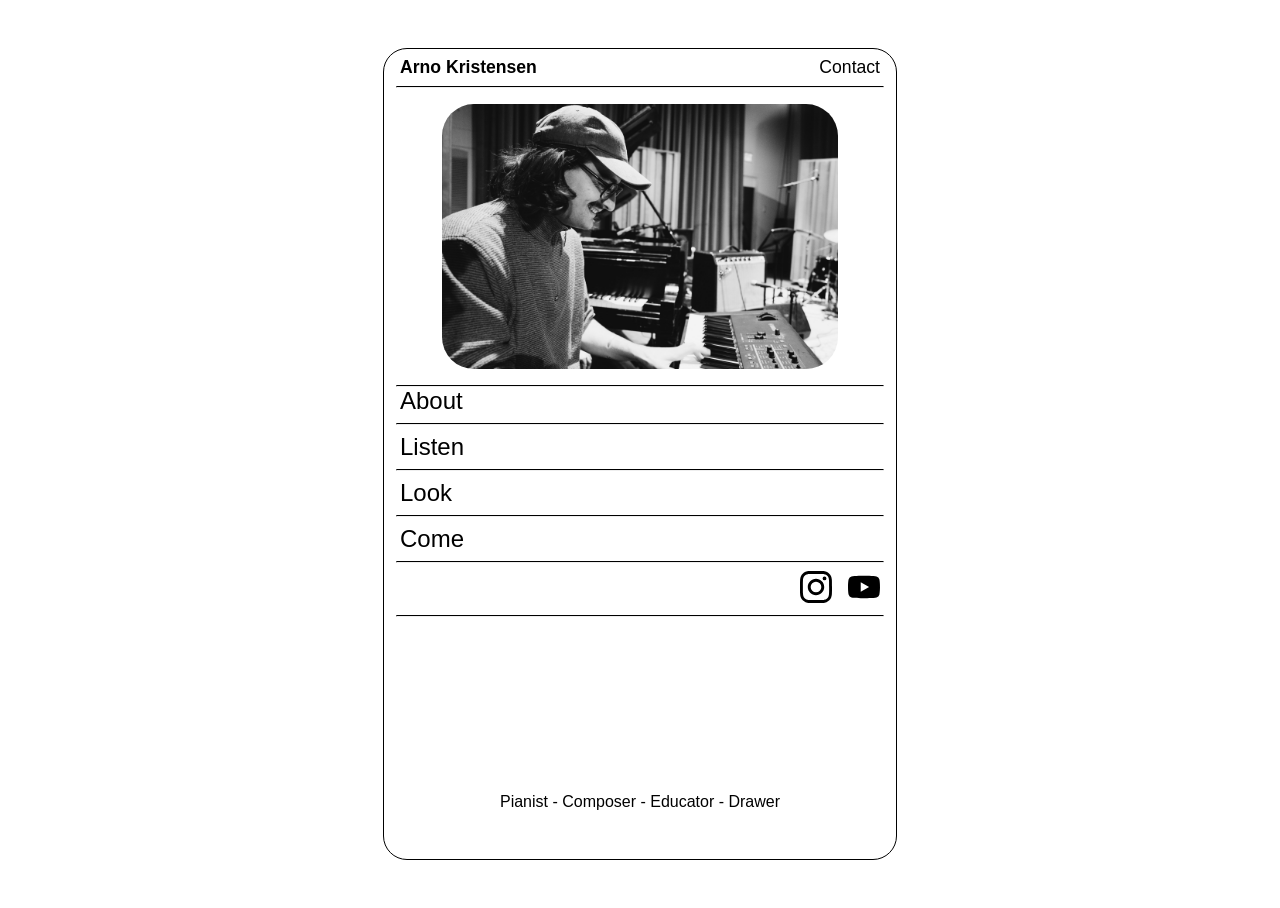
<file: index.html>
<!DOCTYPE html>
<html lang="en">
<head>
    <meta charset="UTF-8">
    <meta name="viewport" content="width=device-width, initial-scale=1.0">
    <link rel="stylesheet" href="styles.css">
    <link rel="icon" type="image/x-icon" href="./icon.png">

    <title>Arno Kristensen</title>
</head>
<body>
    <div class="basic-container">
        <div class="homepage-header">
            <h1 class="homepage-header-title"><a href="/">Arno Kristensen</a></h1>
            <p class="homepage-header-contact"><a href="contact/">Contact</a></p>
        </div>
        <hr>
        <img class="general-image" src="arno_homepage.JPG">
        <hr>
        <div class="homepage-menu">
            <h2 class="homepage-menu-items"><a href="about/">About</a></h2>
            <hr>
            <h2 class="homepage-menu-items"><a href="listen/">Listen</a></h2>
            <hr>
            <h2 class="homepage-menu-items"><a href="look/">Look</a></h2>
            <hr>
            <h2 class="homepage-menu-items"><a href="come/">Come</a></h2>
            <hr>
            <div class="homepage-socials">
            <a target ="_blank" href="https://www.instagram.com/arno.kristensen">
                    <svg role="img" viewBox="0 0 24 24" width="32px" height="32px" xmlns="http://www.w3.org/2000/svg"><title>Instagram</title><path d="M7.0301.084c-1.2768.0602-2.1487.264-2.911.5634-.7888.3075-1.4575.72-2.1228 1.3877-.6652.6677-1.075 1.3368-1.3802 2.127-.2954.7638-.4956 1.6365-.552 2.914-.0564 1.2775-.0689 1.6882-.0626 4.947.0062 3.2586.0206 3.6671.0825 4.9473.061 1.2765.264 2.1482.5635 2.9107.308.7889.72 1.4573 1.388 2.1228.6679.6655 1.3365 1.0743 2.1285 1.38.7632.295 1.6361.4961 2.9134.552 1.2773.056 1.6884.069 4.9462.0627 3.2578-.0062 3.668-.0207 4.9478-.0814 1.28-.0607 2.147-.2652 2.9098-.5633.7889-.3086 1.4578-.72 2.1228-1.3881.665-.6682 1.0745-1.3378 1.3795-2.1284.2957-.7632.4966-1.636.552-2.9124.056-1.2809.0692-1.6898.063-4.948-.0063-3.2583-.021-3.6668-.0817-4.9465-.0607-1.2797-.264-2.1487-.5633-2.9117-.3084-.7889-.72-1.4568-1.3876-2.1228C21.2982 1.33 20.628.9208 19.8378.6165 19.074.321 18.2017.1197 16.9244.0645 15.6471.0093 15.236-.005 11.977.0014 8.718.0076 8.31.0215 7.0301.0839m.1402 21.6932c-1.17-.0509-1.8053-.2453-2.2287-.408-.5606-.216-.96-.4771-1.3819-.895-.422-.4178-.6811-.8186-.9-1.378-.1644-.4234-.3624-1.058-.4171-2.228-.0595-1.2645-.072-1.6442-.079-4.848-.007-3.2037.0053-3.583.0607-4.848.05-1.169.2456-1.805.408-2.2282.216-.5613.4762-.96.895-1.3816.4188-.4217.8184-.6814 1.3783-.9003.423-.1651 1.0575-.3614 2.227-.4171 1.2655-.06 1.6447-.072 4.848-.079 3.2033-.007 3.5835.005 4.8495.0608 1.169.0508 1.8053.2445 2.228.408.5608.216.96.4754 1.3816.895.4217.4194.6816.8176.9005 1.3787.1653.4217.3617 1.056.4169 2.2263.0602 1.2655.0739 1.645.0796 4.848.0058 3.203-.0055 3.5834-.061 4.848-.051 1.17-.245 1.8055-.408 2.2294-.216.5604-.4763.96-.8954 1.3814-.419.4215-.8181.6811-1.3783.9-.4224.1649-1.0577.3617-2.2262.4174-1.2656.0595-1.6448.072-4.8493.079-3.2045.007-3.5825-.006-4.848-.0608M16.953 5.5864A1.44 1.44 0 1 0 18.39 4.144a1.44 1.44 0 0 0-1.437 1.4424M5.8385 12.012c.0067 3.4032 2.7706 6.1557 6.173 6.1493 3.4026-.0065 6.157-2.7701 6.1506-6.1733-.0065-3.4032-2.771-6.1565-6.174-6.1498-3.403.0067-6.156 2.771-6.1496 6.1738M8 12.0077a4 4 0 1 1 4.008 3.9921A3.9996 3.9996 0 0 1 8 12.0077"/></svg>
            </a>
            <a target ="_blank" href="https://www.youtube.com/@ArnoKristensen">
                <svg role="img" viewBox="0 0 24 24" width="32px" height="32px" xmlns="http://www.w3.org/2000/svg"><title>YouTube</title><path d="M23.498 6.186a3.016 3.016 0 0 0-2.122-2.136C19.505 3.545 12 3.545 12 3.545s-7.505 0-9.377.505A3.017 3.017 0 0 0 .502 6.186C0 8.07 0 12 0 12s0 3.93.502 5.814a3.016 3.016 0 0 0 2.122 2.136c1.871.505 9.376.505 9.376.505s7.505 0 9.377-.505a3.015 3.015 0 0 0 2.122-2.136C24 15.93 24 12 24 12s0-3.93-.502-5.814zM9.545 15.568V8.432L15.818 12l-6.273 3.568z"/></svg>
            </a>
            </div>
            <hr>

        </div>

                <div class="homepage-footer">
            <h3 class="footer-text"> Pianist - Composer - Educator - Drawer</h3>
        </div>
    </div>
</body>
</html>
</file>
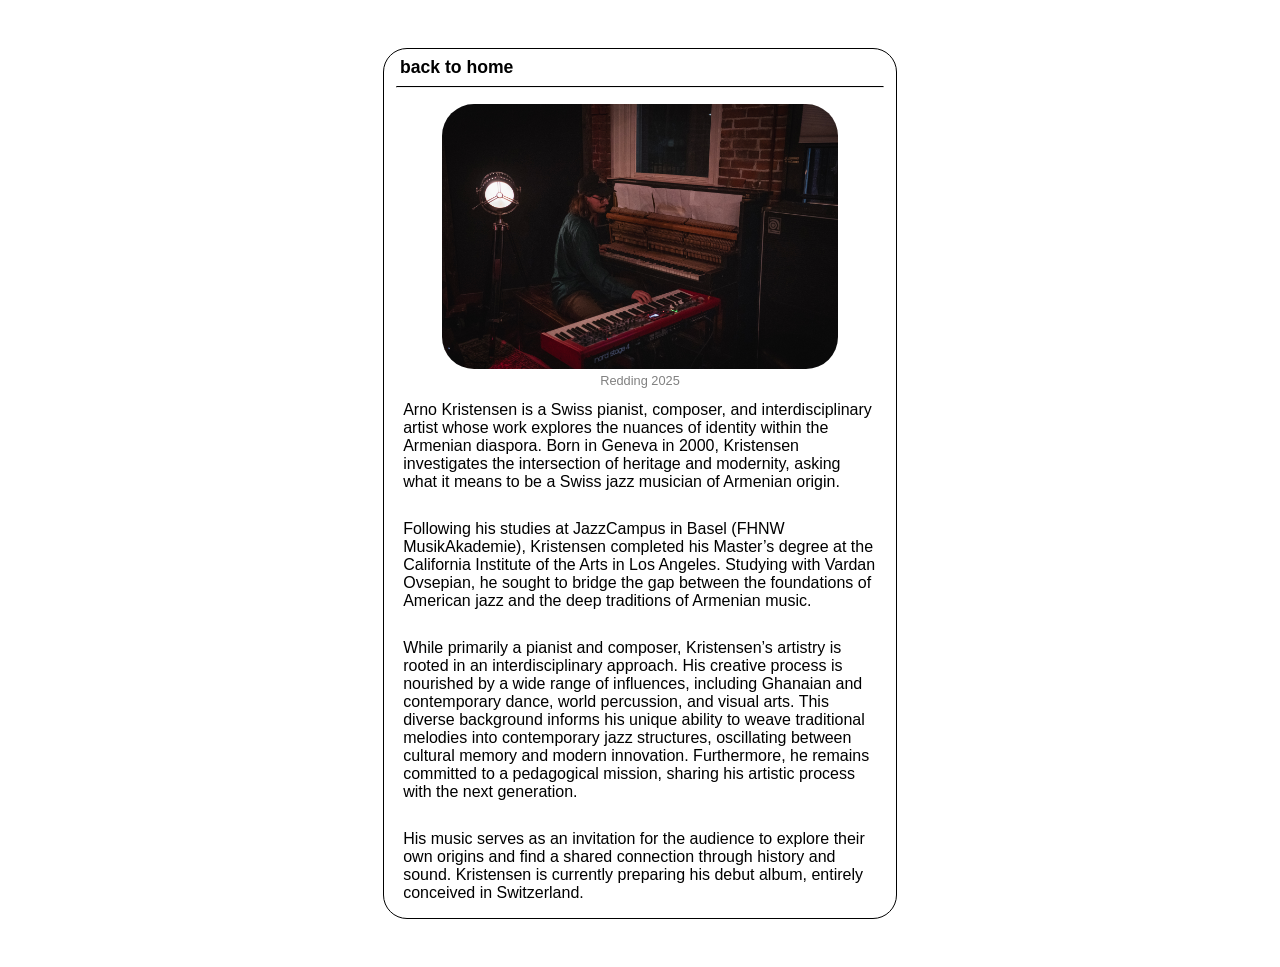
<file: about/index.html>
<!DOCTYPE html>
<html lang="en">
<head>
    <meta charset="UTF-8">
    <meta name="viewport" content="width=device-width, initial-scale=1.0">
    <link rel="stylesheet" href="../styles.css">
    <link rel="icon" type="image/x-icon" href="../icon.png">

    <title>About</title>
</head>
<body>
    <div class="about-container">  

        <div class="homepage-header">
            <h1 class="homepage-header-title"><a href="../">back to home</a></h1>
        </div>
        <hr>
        <fig class="image-container">
            <img class="about-image" src="arno_bio.jpg">
            <p class="image-info">Redding 2025</figcaption>
        </fig>
        <p class="about-text">
            Arno Kristensen is a Swiss pianist, composer, and interdisciplinary
            artist whose work explores the nuances of identity within the
            Armenian diaspora. Born in Geneva in 2000, Kristensen investigates
            the intersection of heritage and modernity, asking what it means to
            be a Swiss jazz musician of Armenian origin.
        </p>

        <p class="about-text">
            Following his studies at JazzCampus in Basel (FHNW MusikAkademie),
            Kristensen completed his Master’s degree at the California Institute
            of the Arts in Los Angeles. Studying with Vardan Ovsepian, he sought
            to bridge the gap between the foundations of American jazz and the
            deep traditions of Armenian music.
        </p>

        <p class="about-text">
            While primarily a pianist and composer, Kristensen’s artistry is
            rooted in an interdisciplinary approach. His creative process is
            nourished by a wide range of influences, including Ghanaian and
            contemporary dance, world percussion, and visual arts. This diverse
            background informs his unique ability to weave traditional melodies
            into contemporary jazz structures, oscillating between cultural
            memory and modern innovation. Furthermore, he remains committed to a
            pedagogical mission, sharing his artistic process with the next
            generation.
        </p>

        <p class="about-text">
            His music serves as an invitation for the audience to explore their
            own origins and find a shared connection through history and sound.
            Kristensen is currently preparing his debut album, entirely
            conceived in Switzerland.
        </p>

    </div>
</body>
</html>
</file>
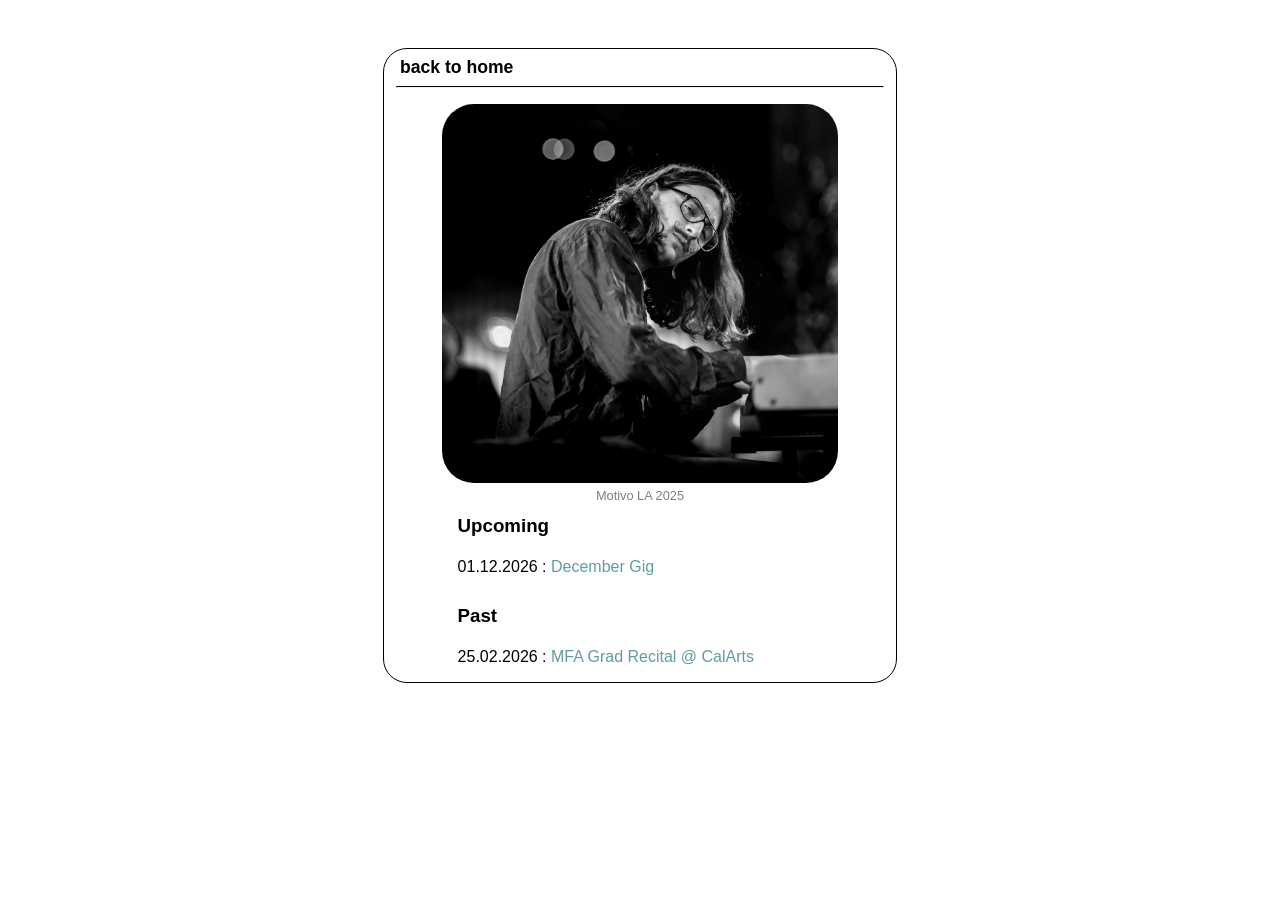
<file: come/index.html>
<!DOCTYPE html>
<html lang="en">
<head>
    <meta charset="UTF-8">
    <meta name="viewport" content="width=device-width, initial-scale=1.0">
    <title>Come</title>
    <link rel="stylesheet" href="../styles.css">
    <link rel="icon" type="image/x-icon" href="../icon.png">

</head>
<body>
    <div class="about-container">  
        <div class="homepage-header">
            <h1 class="homepage-header-title"><a href="../">back to home</a></h1>
        </div>
        <hr>
        <fig class="image-container">
            <img class="about-image" src="arnoperforming.jpg">
        <p class="image-info">Motivo LA 2025</figcaption>
        </fig>

<!-- --------------------- -->
<!-- Instructions for Arno -->
<!--


        New show, but no link?
         
        <p class="listen-text">
            dd.mm.yyyy : Show Name
        </p>     
        
        New show, with link?
        <p class="listen-text">
            dd.mm.yyyy : <a href="put the link inside these quotes" target="_blank"> Show Name </a>
        </p>  

        Some tips: 
            i) Press tab to indent, shift+tab to unindent, just for neatness sake if needed
            ii) cmd + / will comment out a line. Select the whole structure <p ...... </p> and comment it out if you want to remove it.

        -->
        <h3 class="listen-title"> 
            Upcoming
        </h3>
        
    
<!--  -->
<!-- List upcoming shows here:  -->
<!--  -->


        <p class="listen-text">
            01.12.2026 : <a href="https://vimeo.com/857163590/d1f15b42fb?share=copy&fl=cl&fe=ci" target="_blank">December Gig</a>
        </p>
        
        
        <!-- <p class="listen-text">
            dd.mm.yyyy : <a href="https://google.com" target="_blank"> show name </a>
        </p>  

        <p class="listen-text">
            dd.mm.yyyy : <a href="put the link inside these quotes" target="_blank"> show name </a>
        </p> --> 


<!--  -->
<!--  List past shows here: -->
<!--  -->
        

        <h3 class="listen-title">
            Past
        </h3>
    
        <p class="listen-text">
            25.02.2026 : <a href="https://www.youtube.com/live/EGT6TjZir0E?si=UbxznyfglQRhEgUU&t=630" target="_blank">MFA Grad Recital @ CalArts</a>
        </p>




            <!-- <iframe class="come-frame"src="https://docs.google.com/document/d/e/2PACX-1vRGOmKQjIYHWz6xxE4Ga4SP6NCjd7hwjLWTloA-zL3oMjFt3TgYJTZ1RNGsBanmOqZcz-_Ibaob3ZvB/pub"></iframe> -->

            <!-- <br> -->

    </div>
    
</body>
</html>
</file>
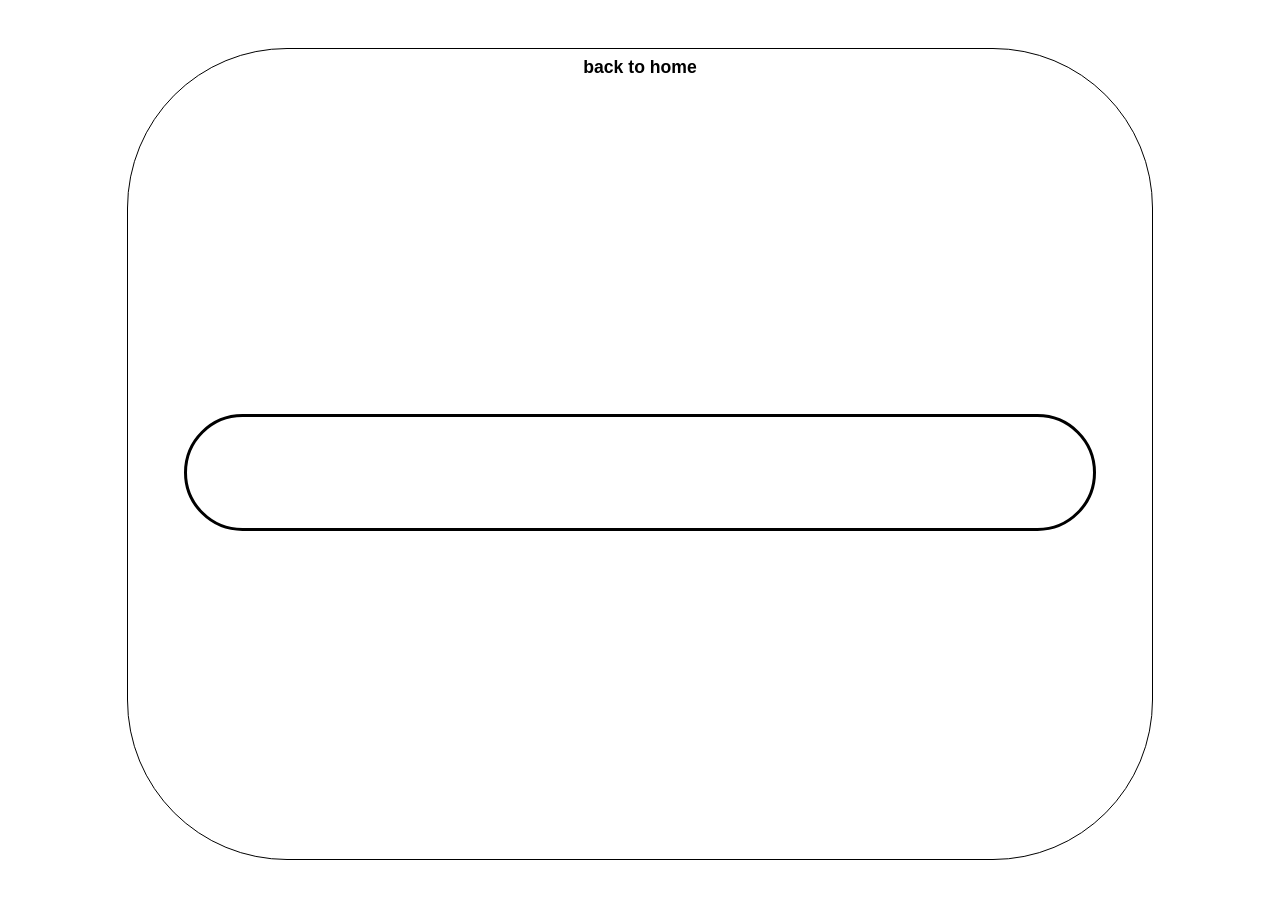
<file: contact/index.html>
<!DOCTYPE html>
<html lang="en">
<head>
    <meta charset="UTF-8">
    <meta name="viewport" content="width=device-width, initial-scale=1.0">
    <link rel="stylesheet" href="../styles.css">
    <title>Contact</title>
    <link rel="icon" type="image/x-icon" href="../icon.png">

</head>
<body>  
   

    <div class="contact-container">
        <h1 class="contact-header-title"><a href="../">back to home</a></h1>
        <p class="contact-text"><a href="mailto:arno.kristensen@gmail.com">arno.kristensen@gmail.com</a></p>
    </div>

</body>
</html>
</file>
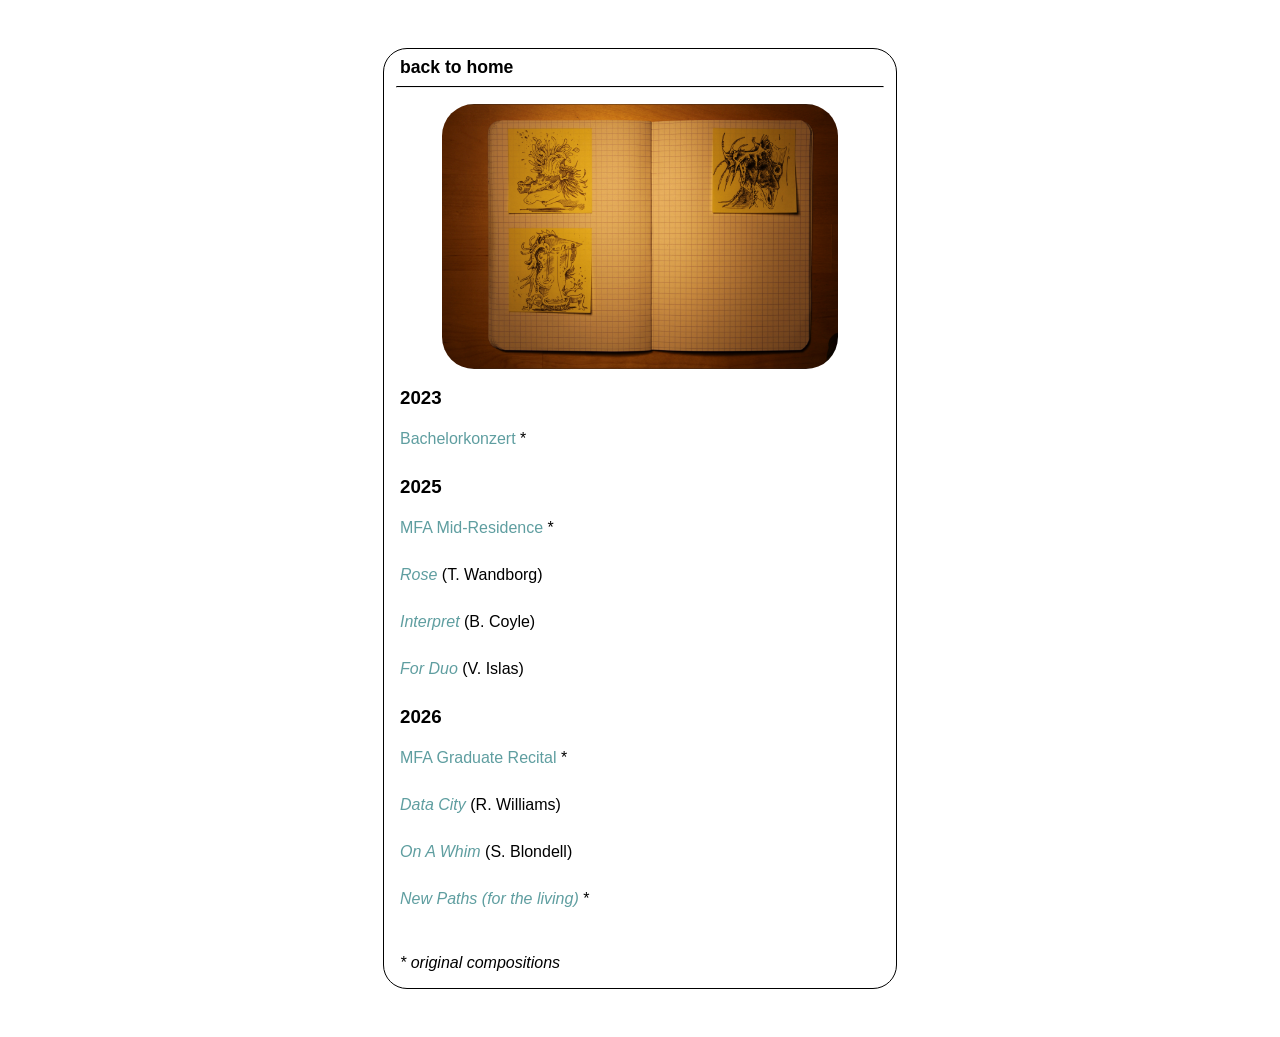
<file: listen/index.html>
<!DOCTYPE html>
<html lang="en">
<head>
    <meta charset="UTF-8">
    <meta name="viewport" content="width=device-width, initial-scale=1.0">
    <title>Listen</title>
    <link rel="stylesheet" href="../styles.css">
    <link rel="icon" type="image/x-icon" href="../icon.png">

</head>
<body>
    <div class="about-container">  
        <div class="homepage-header">
            <h1 class="homepage-header-title"><a href="../">back to home</a></h1>
        </div>
        <hr>
        <fig class="image-container">
            <img class="about-image" src="Screenshot 2026-07-14 at 11.34.17.png">
        <!-- <p class="image-info">Motivo LA</figcaption> -->
        </fig>
        <h3 class="listen-title">
            2023
        </h3>
        
            <p class="listen-text">
                <a href="https://vimeo.com/857163590/d1f15b42fb?share=copy&fl=cl&fe=ci" target="_blank">Bachelorkonzert</a> *
            </p>

        <!-- <h3 class="listen-title">
            2024
        </h3> -->
        <h3 class="listen-title">
            2025
        </h3>
            <p class="listen-text">
                <a href="https://www.youtube.com/live/99QNKIIZv10?t=482s" target="_blank">MFA Mid-Residence</a> *
            </p>
            <p class="listen-text">
                <i><a href="https://soundcloud.com/calarts/rose" target="_blank">Rose</a></i> (T. Wandborg)
            </p>
            <p class="listen-text">
                <i><a href="https://soundcloud.com/calarts/interpret" target="_blank">Interpret</a></i> (B. Coyle)
            </p>
            <p class="listen-text">
                <i><a href="https://soundcloud.com/calarts/for-duo" target="_blank">For Duo</a> </i>(V. Islas)
            </p>


        <h3 class="listen-title">
            2026
        </h3>
            <p class="listen-text">
                <a href="https://www.youtube.com/live/EGT6TjZir0E?si=UbxznyfglQRhEgUU&t=630" target="_blank">MFA Graduate Recital</a> *
            </p>
            <p class="listen-text">
                <i><a href="https://soundcloud.com/calarts/data-city-3" target="_blank">Data City</a></i> (R. Williams)
            </p>
            <p class="listen-text">
                <i><a href="https://soundcloud.com/calarts/on-a-whim-7" target="_blank">On A Whim</a> </i>(S. Blondell)
            </p>
            <p class="listen-text">
                <i><a href="https://soundcloud.com/calarts/new-paths-for-the-living-5" target="_blank">New Paths (for the living)</a></i> *
            </p>

            <br>
            <p class="listen-text"> <i> * original compositions</i></p>
    </div>
    
</body>
</html>
</file>
<file: styles.css>
*{
    margin: 0;
    padding: 0;
    /* border: 0.1px dashed red; */
    font-family:Geneva, Verdana, Tahoma, sans-serif;
    color: rgba(0, 0, 0, 1.0);
}

br{
    margin: 1rem;
}

a:link{
    text-decoration: none;
    /* color: cadetblue; */
}
a:hover{
    text-decoration: none;
    color: gray;
}

.basic-container{
    display: flex;
    flex-direction: column;
    align-items: center;

    width: clamp(22rem, 40vw, 35rem);
    height: 90vh;
    margin: 3rem auto;

    border: 0.1px solid black;
    border-radius: 1.5rem;
}
.homepage-header{
    display: flex;
    flex-direction: row;
    width: 100%;
    justify-content: space-between;
    align-items: center;
    margin: 0 auto;
    padding: 0.5rem 0;

}

.homepage-header-title{
    margin-left: 1rem;
    font-size: 1.1rem;
   
}

.homepage-header-contact{
    margin-right: 1rem;
    font-size: 1.1rem;
}

hr{
    width:95%;
    border-top: 0.1px solid black;
    color: rgba(0, 0, 0, 0.0);
}

.general-image{
    width: clamp(340px, 31vw, 550px);
    margin: 1rem auto;
    border-radius: 2rem;
}
.homepage-menu{

    width: 100%;
    display:flex;
    flex-direction: column;
    align-items: center;
    gap: 0.5rem;
}
.homepage-menu-items{
    margin: 0 auto 0 1rem;
    font-weight: 400;
    
}

.homepage-socials{
    display: flex;
    flex-direction: row;
    margin: 0 1rem 0 auto;
    justify-content: flex-end;
    gap: 1rem;
}


.homepage-footer{
    margin: auto 0 3rem 0;
    
}

.footer-text{
    font-weight: normal;
    font-size: 1rem;
}

.about-container{
    display: flex;
    flex-direction: column;
    width: clamp(22rem, 40vw, 35rem);
    margin: 3rem auto;
    align-items: center;

    border: 0.1px solid black;
    border-radius: 1.5rem;  
}
.about-text{
    margin: 0.8rem auto 1rem;
    padding: 0 1.2rem;
}
.about-image{
    width: clamp(340px, 31vw, 550px);
    margin: 1rem auto 0.3rem;
    border-radius: 2rem;
}

.image-container{
    display: flex;
    flex-direction: column;
    align-items: center;
}
.image-info{
    text-align: center; 
    color: gray;
    font-size: 0.8rem;
}
.listen-title{
    margin: 0.8rem auto 0.5rem 1rem;
    padding: 0;
}
.listen-text{
    margin: 0.8rem auto 1rem 1rem;
    padding: 0 ;
}

.listen-text a:link{
    color: cadetblue;
}
.listen-text a:visited{
    color: cadetblue;
}
.listen-text a:hover{
    color: rgb(52, 87, 88);
}

.contact-container{
    display: flex;
    flex-direction: column;
    align-items: center;
    /* justify-content: flex-start; */

    width: clamp(22rem, 80vw, 85rem);
    height: 90vh;

    margin: 3rem auto;

    border: 0.1px solid black;
    border-radius: 10rem;

}

.contact-text{
    font-size: clamp(0.5rem, 5.5vw, 10rem);

    margin: auto 0;
    width: clamp();
    

}

.contact-text a:link{
    background-color: white;
    color: white;
    border: 3px solid black;
    border-radius: 13rem;

    padding: 1rem;
}

.contact-text a:hover{
    color: white;
    background-color: black;

    border: 3px solid cadetblue;
    border-radius: 13rem;

    padding: 2rem;
}

.contact-header-title{

    font-size: 1.1rem;
    padding: 0.5rem 0;

}

.come-frame{
    width: 100%;
    height: 40rem;
    margin: 1rem;
    border: none;
}

#sketch-holder{

    display: flex;
    align-items: center;
    padding: 1rem;
    /* height: 900px; */

}
</file>
